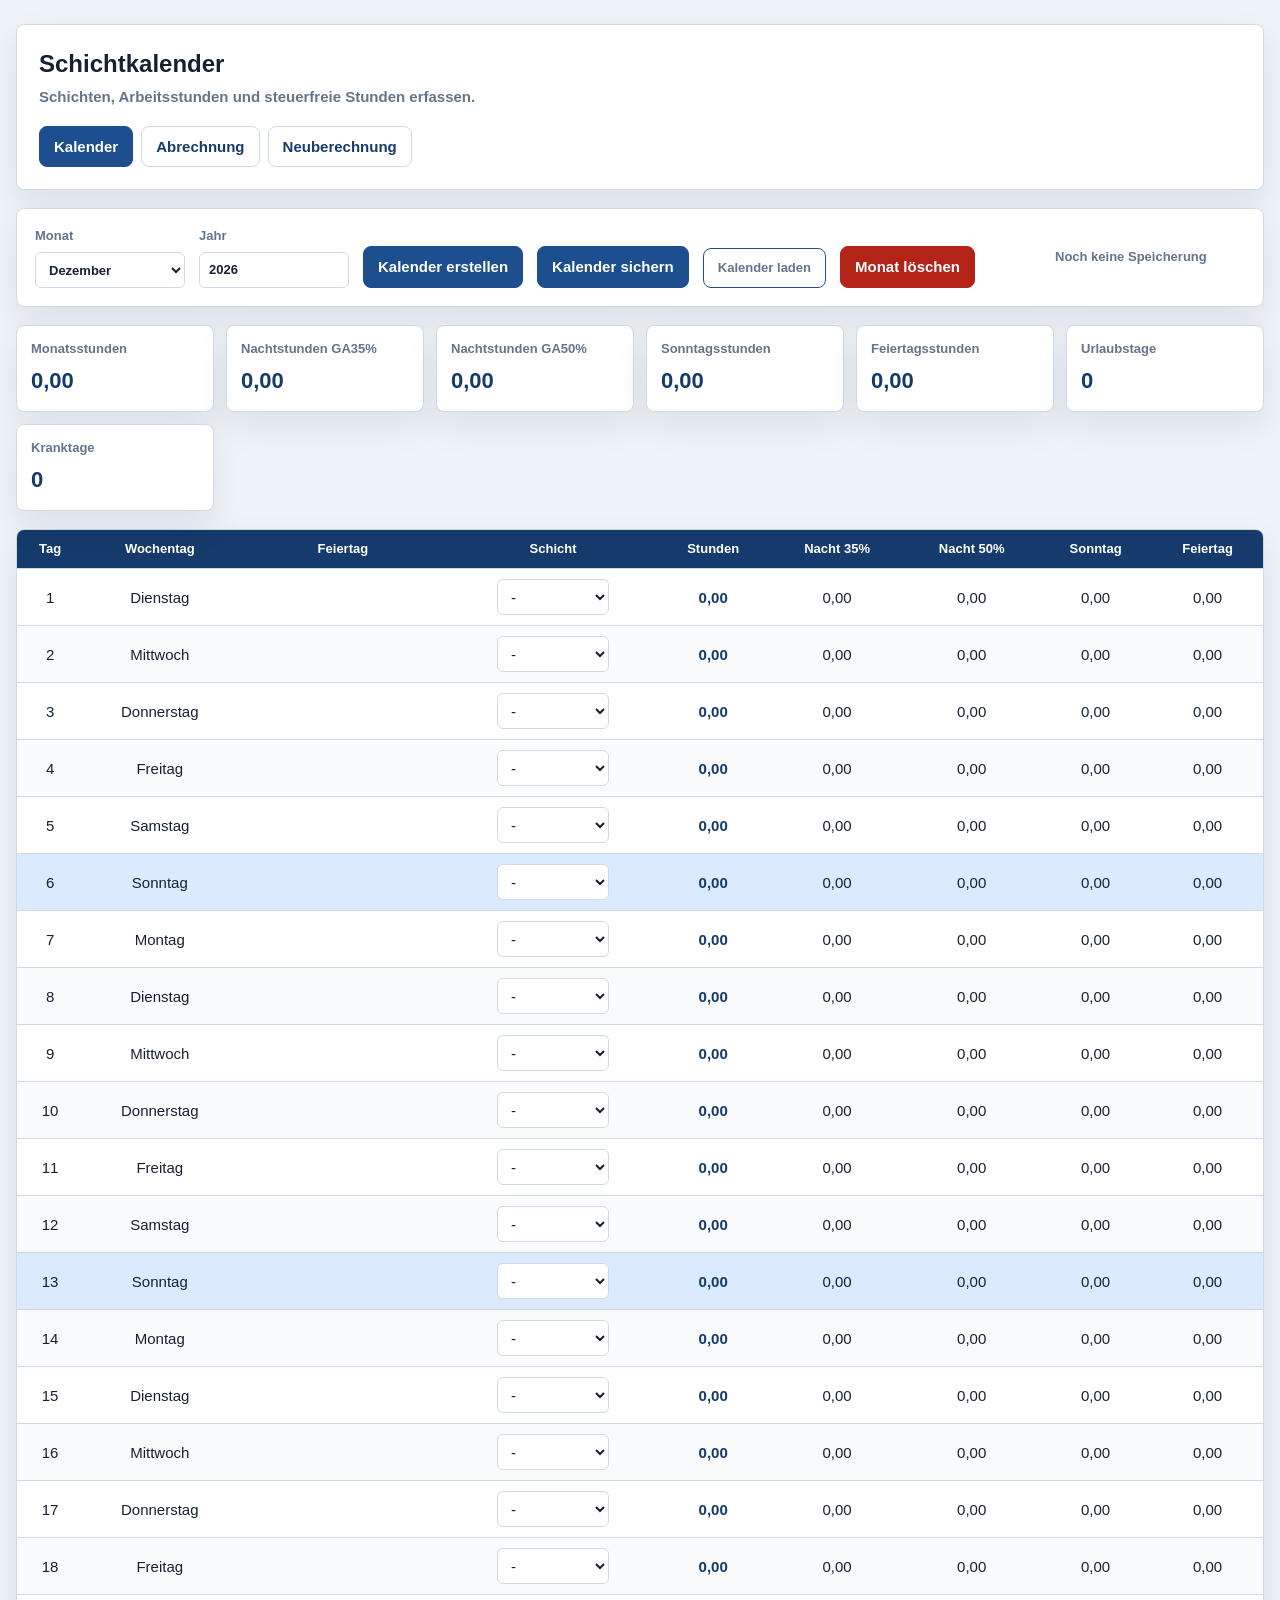
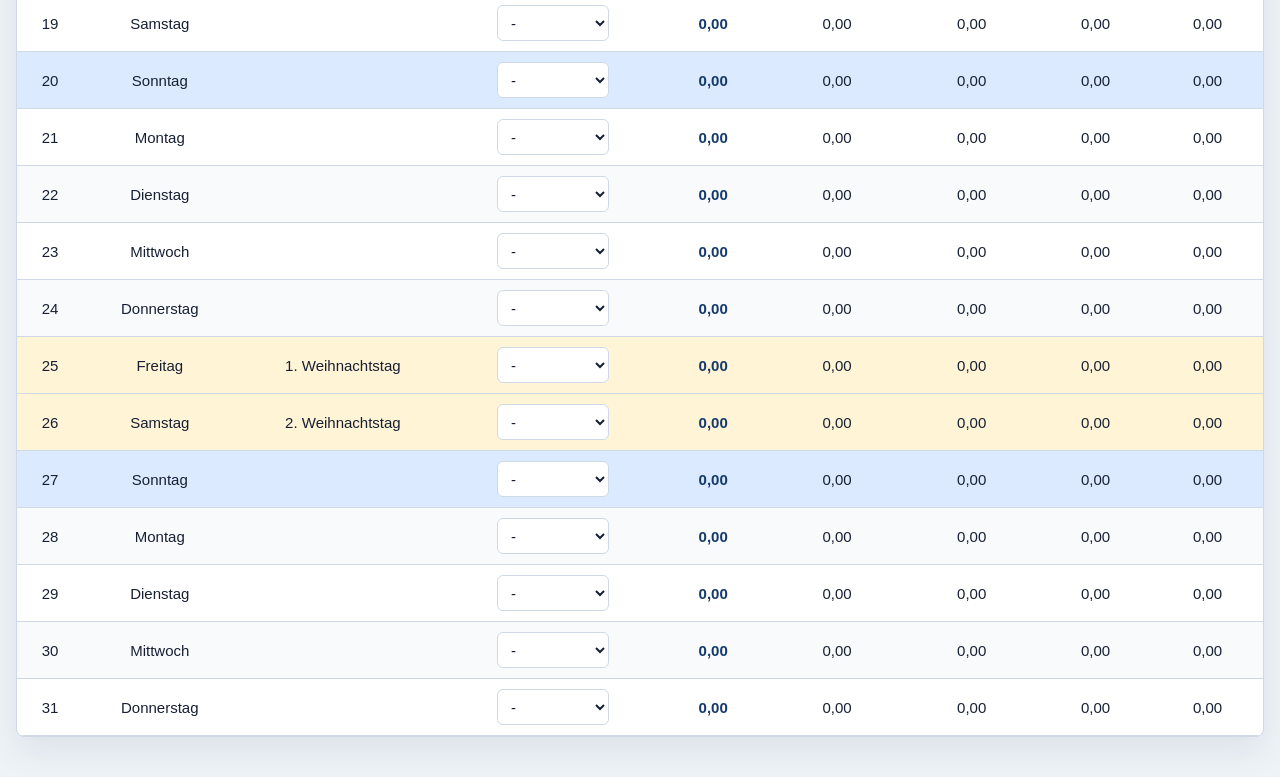
<file: index.html>
<!doctype html>
<html lang="de">
  <head>
    <!-- Zeichensatz -->
    <meta charset="UTF-8" />

    <!-- Mobile Darstellung -->
    <meta
      name="viewport"
      content="width=device-width, initial-scale=1.0, viewport-fit=cover"
    />
    <meta name="theme-color" content="#1d4f8f" />
    <meta name="mobile-web-app-capable" content="yes" />
    <meta name="apple-mobile-web-app-capable" content="yes" />
    <meta name="apple-mobile-web-app-title" content="LohnApp" />
    <meta name="apple-mobile-web-app-status-bar-style" content="default" />
    <link rel="manifest" href="manifest.webmanifest" />
    <link rel="apple-touch-icon" href="icons/apple-touch-icon.png" />

    <title>Schichtkalender</title>

    <!-- Gemeinsame Styles -->
    <link rel="stylesheet" href="css/base.css?v=20260620" />

    <!-- Nur Kalender-Styles -->
    <link rel="stylesheet" href="css/kalender.css?v=20260620" />
  </head>

  <body>
    <main class="app">
      <!-- Kopfbereich -->
      <header class="app-header">
        <h1>Schichtkalender</h1>
        <p>Schichten, Arbeitsstunden und steuerfreie Stunden erfassen.</p>

        <!-- Navigation -->
        <nav class="nav">
          <a class="active" href="index.html">Kalender</a>
          <a href="abrechnung.html">Abrechnung</a>
          <a href="neuberechnung.html">Neuberechnung</a>
        </nav>
      </header>

      <!-- Steuerung Monat/Jahr -->
      <section class="card controls">
        <label>
          Monat
          <select id="monthSelect">
            <option value="0">Januar</option>
            <option value="1">Februar</option>
            <option value="2">März</option>
            <option value="3">April</option>
            <option value="4">Mai</option>
            <option value="5">Juni</option>
            <option value="6">Juli</option>
            <option value="7">August</option>
            <option value="8">September</option>
            <option value="9">Oktober</option>
            <option value="10">November</option>
            <option value="11">Dezember</option>
          </select>
        </label>

        <label>
          Jahr
          <input id="yearInput" type="number" min="2020" max="2100" />
        </label>

        <button id="createCalendarBtn">Kalender erstellen</button>
        <button id="exportCalendarBtn">Kalender sichern</button>
        <label class="import-label">
          Kalender laden
          <input id="importCalendarInput" type="file" accept="application/json" />
        </label>
        <button id="clearMonthBtn" class="danger">Monat löschen</button>
        <p id="saveStatus" class="save-status">Automatisch gespeichert</p>
      </section>

      <!-- Monatszusammenfassung -->
      <section class="summary">
        <div>
          <span>Monatsstunden</span>
          <strong id="totalHours">0,00</strong>
        </div>

        <div>
          <span>Nachtstunden GA35%</span>
          <strong id="hours35">0,00</strong>
        </div>

        <div>
          <span>Nachtstunden GA50%</span>
          <strong id="hours50">0,00</strong>
        </div>

        <div>
          <span>Sonntagsstunden</span>
          <strong id="sundayHours">0,00</strong>
        </div>

        <div>
          <span>Feiertagsstunden</span>
          <strong id="holidayHours">0,00</strong>
        </div>

        <div>
          <span>Urlaubstage</span>
          <strong id="vacationDays">0</strong>
        </div>

        <div>
          <span>Kranktage</span>
          <strong id="sickDays">0</strong>
        </div>
      </section>

      <!-- Kalender-Tabelle -->
      <section class="table-wrapper">
        <table>
          <thead>
            <tr>
              <th>Tag</th>
              <th>Wochentag</th>
              <th>Feiertag</th>
              <th>Schicht</th>
              <th>Stunden</th>
              <th>Nacht 35%</th>
              <th>Nacht 50%</th>
              <th>Sonntag</th>
              <th>Feiertag</th>
            </tr>
          </thead>

          <!-- Wird automatisch durch kalender.js gefüllt -->
          <tbody id="calendarBody"></tbody>
        </table>
      </section>
    </main>

    <!-- Nur Kalender-Script -->
    <script src="js/kalender.js?v=20260620"></script>
    <script src="js/app.js?v=20260620"></script>
  </body>
</html>
</file>
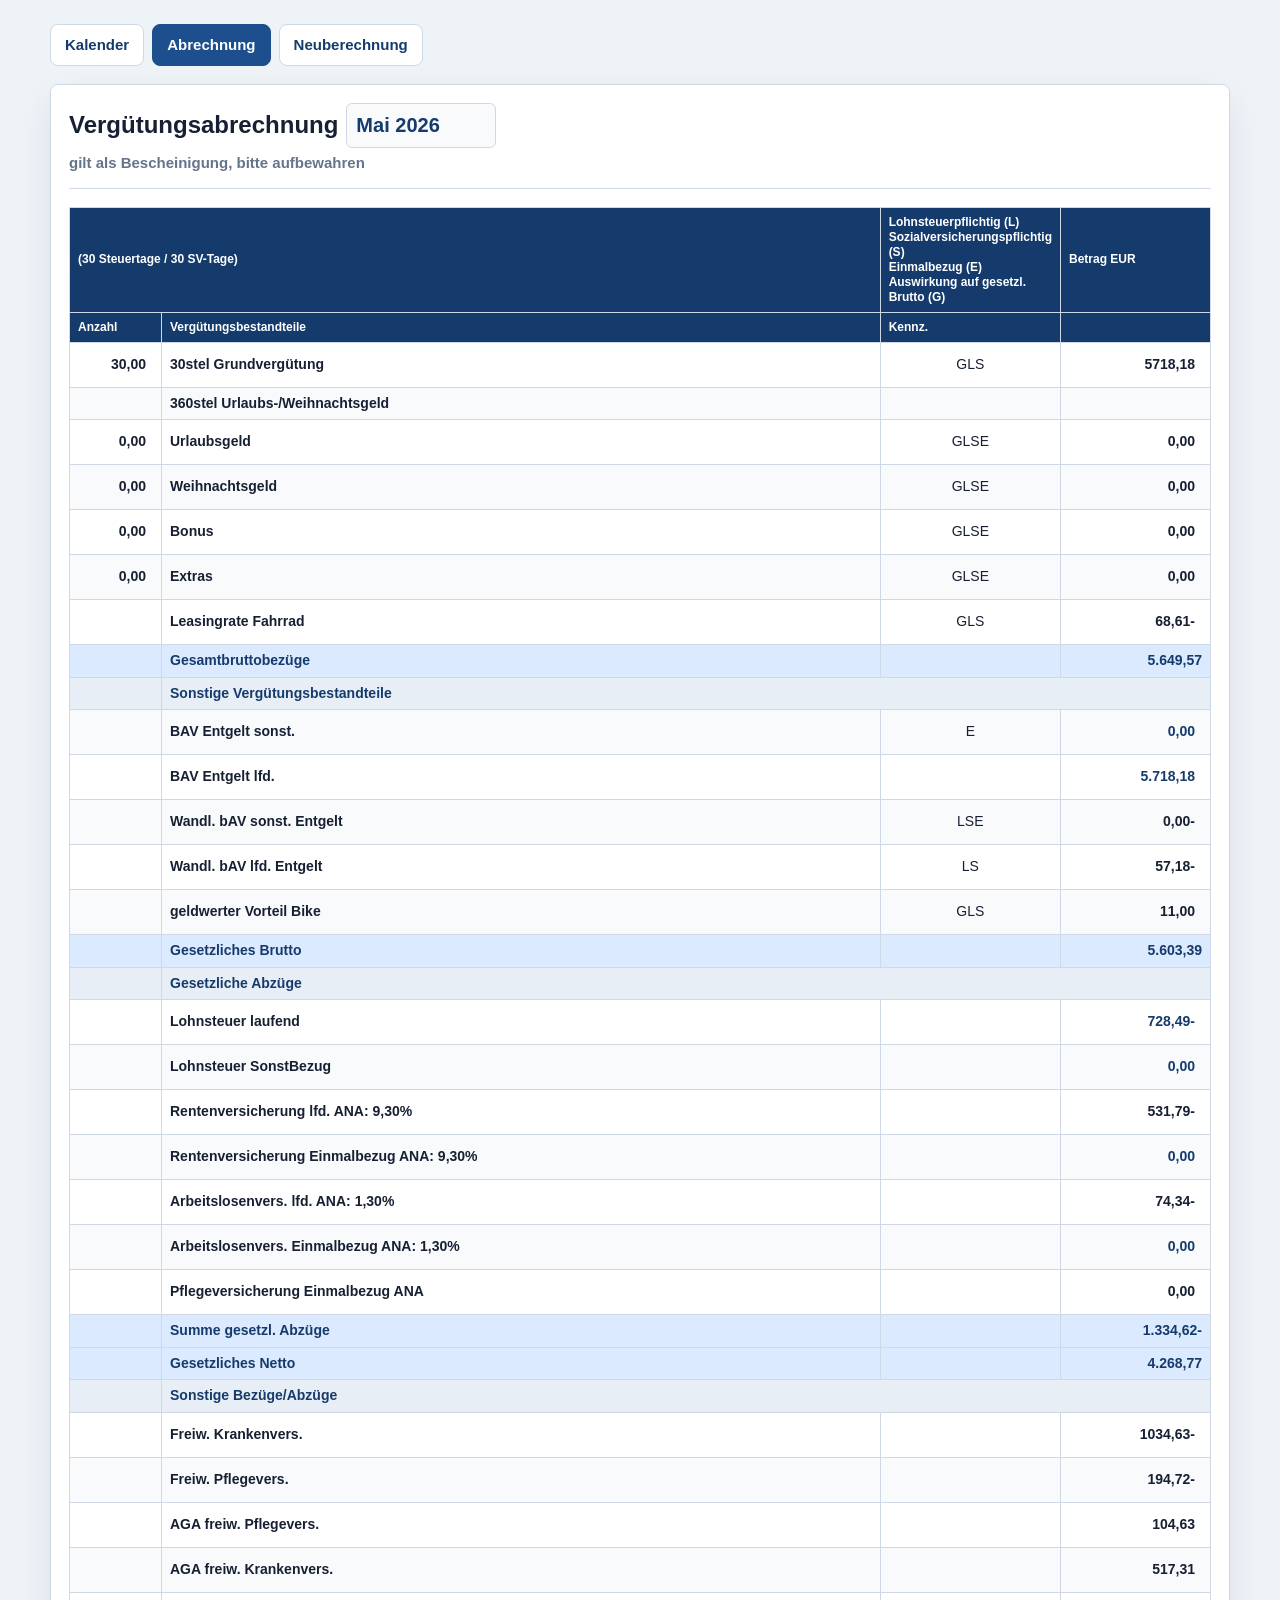
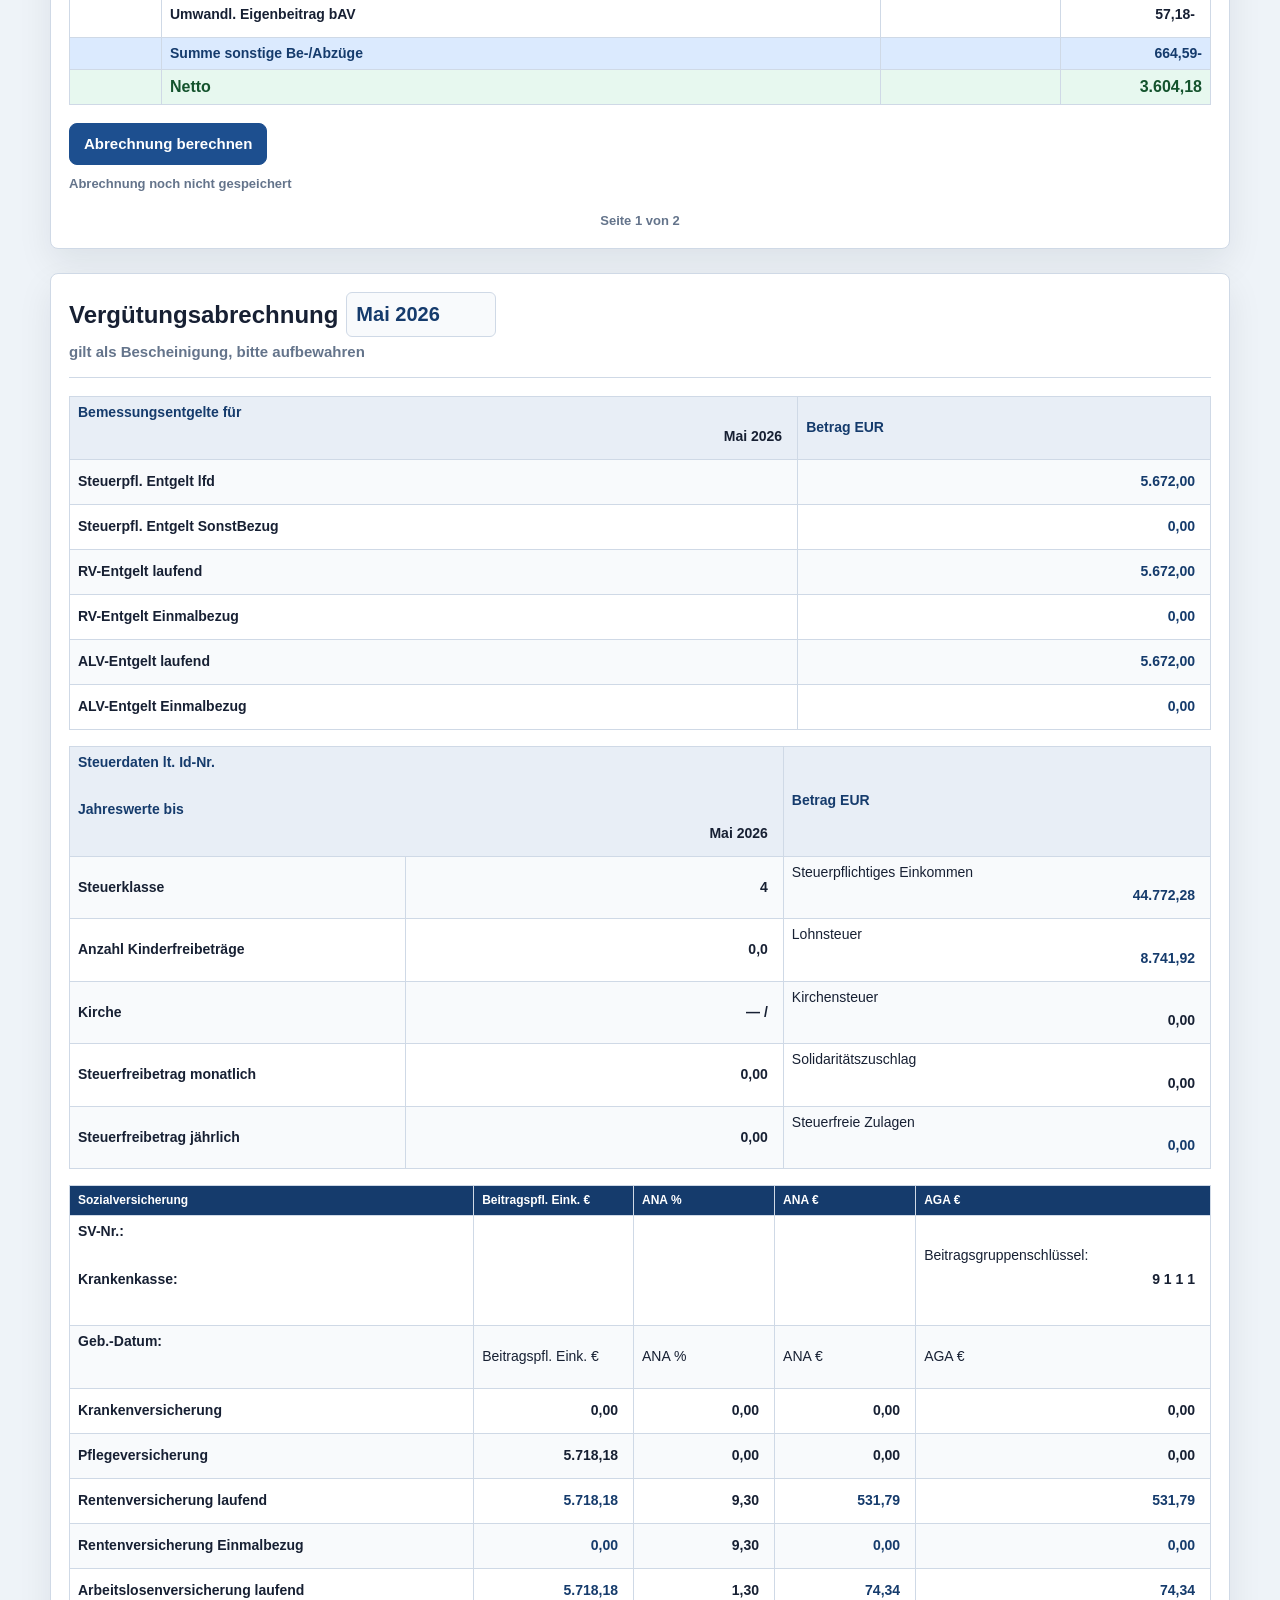
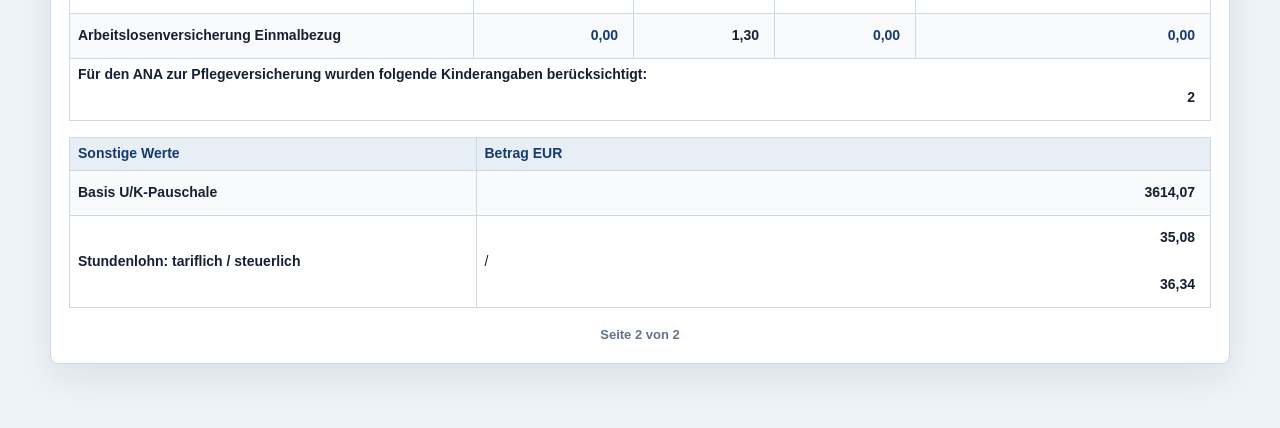
<file: abrechnung.html>
<!doctype html>
<html lang="de">
  <head>
    <!-- Zeichensatz -->
    <meta charset="UTF-8" />

    <!-- Mobile Darstellung -->
    <meta
      name="viewport"
      content="width=device-width, initial-scale=1.0, viewport-fit=cover"
    />
    <meta name="theme-color" content="#1d4f8f" />
    <meta name="mobile-web-app-capable" content="yes" />
    <meta name="apple-mobile-web-app-capable" content="yes" />
    <meta name="apple-mobile-web-app-title" content="LohnApp" />
    <meta name="apple-mobile-web-app-status-bar-style" content="default" />
    <link rel="manifest" href="manifest.webmanifest" />
    <link rel="apple-touch-icon" href="icons/apple-touch-icon.png" />

    <title>Vergütungsabrechnung</title>

    <!-- Gemeinsamer Style -->
    <link rel="stylesheet" href="css/base.css?v=20260620" />

    <!-- Nur Abrechnung-Style -->
    <link rel="stylesheet" href="css/abrechnung.css?v=20260620" />
  </head>

  <body>
    <main class="payroll-page">
      <!-- Navigation -->
      <nav class="nav">
        <a href="index.html">Kalender</a>
        <a class="active" href="abrechnung.html">Abrechnung</a>
        <a href="neuberechnung.html">Neuberechnung</a>
      </nav>

      <!-- =====================================================
           SEITE 1: LAUFENDE ABRECHNUNG
      ====================================================== -->
      <section class="payslip">
        <header class="payslip-header">
          <h1>
            Vergütungsabrechnung
            <input id="abrechnungTitel" value="Mai 2026" />
          </h1>

          <p>gilt als Bescheinigung, bitte aufbewahren</p>
        </header>

        <table class="payslip-table main-table">
          <thead>
            <tr>
              <th colspan="2">(30 Steuertage / 30 SV-Tage)</th>
              <th>
                Lohnsteuerpflichtig (L)<br />
                Sozialversicherungspflichtig (S)<br />
                Einmalbezug (E)<br />
                Auswirkung auf gesetzl. Brutto (G)
              </th>
              <th>Betrag EUR</th>
            </tr>

            <tr>
              <th>Anzahl</th>
              <th>Vergütungsbestandteile</th>
              <th>Kennz.</th>
              <th></th>
            </tr>
          </thead>

          <tbody>
            <!-- Grundvergütung -->
            <tr>
              <td><input id="grundAnzahl" value="30,00" /></td>
              <td>30stel Grundvergütung</td>
              <td>GLS</td>
              <td><input id="grundBetrag" value="5718,18" /></td>
            </tr>


            <!-- Hinweiszeile wie echte Abrechnung -->
            <tr>
              <td></td>
              <td>360stel Urlaubs-/Weihnachtsgeld</td>
              <td></td>
              <td></td>
            </tr>

            <!-- Manuelle Sonderzahlungen -->
            <tr>
              <td><input id="urlaubsgeldAnzahl" value="0,00" /></td>
              <td>Urlaubsgeld</td>
              <td>GLSE</td>
              <td><input id="urlaubsgeldBetrag" value="0,00" /></td>
            </tr>

            <tr>
              <td><input id="weihnachtsgeldAnzahl" value="0,00" /></td>
              <td>Weihnachtsgeld</td>
              <td>GLSE</td>
              <td><input id="weihnachtsgeldBetrag" value="0,00" /></td>
            </tr>

            <tr>
              <td><input id="bonusAnzahl" value="0,00" /></td>
              <td>Bonus</td>
              <td>GLSE</td>
              <td><input id="bonusBetrag" value="0,00" /></td>
            </tr>

            <tr>
              <td><input id="extrasAnzahl" value="0,00" /></td>
              <td>Extras</td>
              <td>GLSE</td>
              <td><input id="extrasBetrag" value="0,00" /></td>
            </tr>

            <!-- Fahrrad Leasing ist negativ, weil Minus am Ende steht -->
            <tr>
              <td></td>
              <td>Leasingrate Fahrrad</td>
              <td>GLS</td>
              <td><input id="leasingrateFahrrad" value="68,61-" /></td>
            </tr>

            <!-- Summe Brutto -->
            <tr class="total-row">
              <td></td>
              <td>Gesamtbruttobezüge</td>
              <td></td>
              <td id="gesamtBrutto">0,00</td>
            </tr>

            <!-- Sonstige Vergütungsbestandteile -->
            <tr class="section-row">
              <td></td>
              <td colspan="3">Sonstige Vergütungsbestandteile</td>
            </tr>

            <tr>
              <td></td>
              <td>BAV Entgelt sonst.</td>
              <td>E</td>
              <td><input id="bavSonst" value="0,00" readonly /></td>
            </tr>

            <tr>
              <td></td>
              <td>BAV Entgelt lfd.</td>
              <td></td>
              <td><input id="bavLfd" value="5718,18" readonly /></td>
            </tr>

            <tr>
              <td></td>
              <td>Wandl. bAV sonst. Entgelt</td>
              <td>LSE</td>
              <td><input id="wandlBavSonst" value="0,00-" /></td>
            </tr>

            <tr>
              <td></td>
              <td>Wandl. bAV lfd. Entgelt</td>
              <td>LS</td>
              <td><input id="bavEigenbeitrag" value="57,18-" /></td>
            </tr>

            <tr>
              <td></td>
              <td>geldwerter Vorteil Bike</td>
              <td>GLS</td>
              <td><input id="geldwerterVorteilBike" value="11,00" /></td>
            </tr>

            <tr class="total-row">
              <td></td>
              <td>Gesetzliches Brutto</td>
              <td></td>
              <td id="gesetzlichesBrutto">0,00</td>
            </tr>

            <!-- Gesetzliche Abzüge -->
            <tr class="section-row">
              <td></td>
              <td colspan="3">Gesetzliche Abzüge</td>
            </tr>

            <tr>
              <td></td>
              <td>Lohnsteuer laufend</td>
              <td></td>
              <td><input id="lohnsteuerLaufend" value="0,00-" readonly /></td>
            </tr>

            <tr>
              <td></td>
              <td>Lohnsteuer SonstBezug</td>
              <td></td>
              <td>
                <input id="lohnsteuerSonstBezug" value="0,00-" readonly />
              </td>
            </tr>

            <tr>
              <td></td>
              <td>Rentenversicherung lfd. ANA: 9,30%</td>
              <td></td>
              <td><input id="rentenversicherungLfd" value="0,00-" /></td>
            </tr>

            <tr>
              <td></td>
              <td>Rentenversicherung Einmalbezug ANA: 9,30%</td>
              <td></td>
              <td>
                <input id="rentenversicherungEinmalig" value="0,00-" readonly />
              </td>
            </tr>

            <tr>
              <td></td>
              <td>Arbeitslosenvers. lfd. ANA: 1,30%</td>
              <td></td>
              <td><input id="arbeitslosenversicherungLfd" value="0,00-" /></td>
            </tr>

            <tr>
              <td></td>
              <td>Arbeitslosenvers. Einmalbezug ANA: 1,30%</td>
              <td></td>
              <td>
                <input
                  id="arbeitslosenversicherungEinmalig"
                  value="0,00-"
                  readonly
                />
              </td>
            </tr>

            <tr>
              <td></td>
              <td>Pflegeversicherung Einmalbezug ANA</td>
              <td></td>
              <td><input id="pflegeversicherungEinmalig" value="0,00-" /></td>
            </tr>

            <tr class="total-row">
              <td></td>
              <td>Summe gesetzl. Abzüge</td>
              <td></td>
              <td id="gesetzlicheAbzuege">0,00-</td>
            </tr>

            <tr class="total-row">
              <td></td>
              <td>Gesetzliches Netto</td>
              <td></td>
              <td id="gesetzlichesNetto">0,00</td>
            </tr>

            <!-- Sonstige Bezüge / Abzüge -->
            <tr class="section-row">
              <td></td>
              <td colspan="3">Sonstige Bezüge/Abzüge</td>
            </tr>

            <tr>
              <td></td>
              <td>Freiw. Krankenvers.</td>
              <td></td>
              <td><input id="freiwKrankenversicherung" value="1034,63-" /></td>
            </tr>

            <tr>
              <td></td>
              <td>Freiw. Pflegevers.</td>
              <td></td>
              <td><input id="freiwPflegeversicherung" value="194,72-" /></td>
            </tr>

            <tr>
              <td></td>
              <td>AGA freiw. Pflegevers.</td>
              <td></td>
              <td><input id="agaPflegeversicherung" value="104,63" /></td>
            </tr>

            <tr>
              <td></td>
              <td>AGA freiw. Krankenvers.</td>
              <td></td>
              <td><input id="agaKrankenversicherung" value="517,31" /></td>
            </tr>

            <tr>
              <td></td>
              <td>Umwandl. Eigenbeitrag bAV</td>
              <td></td>
              <td><input id="umwandlEigenbeitragBav" value="0,00-" /></td>
            </tr>

            <tr class="total-row">
              <td></td>
              <td>Summe sonstige Be-/Abzüge</td>
              <td></td>
              <td id="sonstigeAbzuege">0,00-</td>
            </tr>

            <tr class="netto-row">
              <td></td>
              <td>Netto</td>
              <td></td>
              <td id="netto">0,00</td>
            </tr>
          </tbody>
        </table>

        <button id="abrechnungBerechnenBtn" class="print-btn">
          Abrechnung berechnen
        </button>
        <p id="abrechnungSaveStatus" class="abrechnung-save-status">
          Abrechnung automatisch gespeichert
        </p>

        <div class="page-number">Seite 1 von 2</div>
      </section>

      <!-- =====================================================
           SEITE 2: BEMESSUNG / STEUER / SV
      ====================================================== -->
      <section class="payslip payslip-page-two">
        <header class="payslip-header">
          <h1>
            Vergütungsabrechnung
            <input id="abrechnungTitel2" value="Mai 2026" />
          </h1>

          <p>gilt als Bescheinigung, bitte aufbewahren</p>
        </header>

        <!-- Bemessungsentgelte -->
        <table class="payslip-info-table">
          <tbody>
            <tr class="section-row">
              <td colspan="2">
                Bemessungsentgelte für
                <input id="bemessungsMonat" value="Mai 2026" />
              </td>
              <td>Betrag EUR</td>
            </tr>

            <tr>
              <td colspan="2">Steuerpfl. Entgelt lfd</td>
              <td><input id="steuerpflEntgeltLfd" value="0,00" readonly /></td>
            </tr>

            <tr>
              <td colspan="2">Steuerpfl. Entgelt SonstBezug</td>
              <td>
                <input id="steuerpflEntgeltSonst" value="0,00" readonly />
              </td>
            </tr>

            <tr>
              <td colspan="2">RV-Entgelt laufend</td>
              <td><input id="rvEntgeltLaufend" value="0,00" readonly /></td>
            </tr>

            <tr>
              <td colspan="2">RV-Entgelt Einmalbezug</td>
              <td><input id="rvEntgeltEinmal" value="0,00" readonly /></td>
            </tr>

            <tr>
              <td colspan="2">ALV-Entgelt laufend</td>
              <td><input id="alvEntgeltLaufend" value="0,00" readonly /></td>
            </tr>

            <tr>
              <td colspan="2">ALV-Entgelt Einmalbezug</td>
              <td><input id="alvEntgeltEinmal" value="0,00" readonly /></td>
            </tr>
          </tbody>
        </table>

        <!-- Steuerdaten -->
        <table class="payslip-info-table">
          <tbody>
            <tr class="section-row">
              <td colspan="2">
                Steuerdaten lt. Id-Nr.
                <input id="steuerId" value="" />
                Jahreswerte bis
                <input id="steuerJahrBis" value="Mai 2026" />
              </td>
              <td>Betrag EUR</td>
            </tr>

            <tr>
              <td>Steuerklasse</td>
              <td><input id="steuerklasse" value="4" /></td>
              <td>
                Steuerpflichtiges Einkommen
                <input id="steuerpflichtigesEinkommen" value="0,00" readonly />
              </td>
            </tr>

            <tr>
              <td>Anzahl Kinderfreibeträge</td>
              <td><input id="kinderfreibetraege" value="0,0" /></td>
              <td>
                Lohnsteuer
                <input id="jahresLohnsteuer" value="0,00" readonly />
              </td>
            </tr>

            <tr>
              <td>Kirche</td>
              <td><input id="kirche" value="— /" /></td>
              <td>
                Kirchensteuer
                <input id="kirchensteuer" value="0,00" />
              </td>
            </tr>

            <tr>
              <td>Steuerfreibetrag monatlich</td>
              <td><input id="steuerfreibetragMonatlich" value="0,00" /></td>
              <td>
                Solidaritätszuschlag
                <input id="soli" value="0,00" />
              </td>
            </tr>

            <tr>
              <td>Steuerfreibetrag jährlich</td>
              <td><input id="steuerfreibetragJaehrlich" value="0,00" /></td>
              <td>
                Steuerfreie Zulagen
                <input id="steuerfreieZulagen" value="0,00" readonly />
              </td>
            </tr>
          </tbody>
        </table>

        <!-- Sozialversicherung -->
        <table class="payslip-sv-table">
          <thead>
            <tr>
              <th>Sozialversicherung</th>
              <th>Beitragspfl. Eink. €</th>
              <th>ANA %</th>
              <th>ANA €</th>
              <th>AGA €</th>
            </tr>
          </thead>

          <tbody>
            <tr>
              <td>
                SV-Nr.:
                <input id="svNummer" value="" />
                Krankenkasse:
                <input
                  id="krankenkasse"
                  value=""
                />
              </td>
              <td></td>
              <td></td>
              <td></td>
              <td>
                Beitragsgruppenschlüssel:
                <input id="beitragsgruppe" value="9 1 1 1" />
              </td>
            </tr>

            <tr>
              <td>
                Geb.-Datum: <input id="geburtsdatum" value="" />
              </td>
              <td>Beitragspfl. Eink. €</td>
              <td>ANA %</td>
              <td>ANA €</td>
              <td>AGA €</td>
            </tr>

            <tr>
              <td>Krankenversicherung</td>
              <td><input id="kvEinkommen" value="0,00" /></td>
              <td><input id="kvAnaProzent" value="0,00" /></td>
              <td><input id="kvAnaEuro" value="0,00" /></td>
              <td><input id="kvAgaEuro" value="0,00" /></td>
            </tr>

            <tr>
              <td>Pflegeversicherung</td>
              <td><input id="pvEinkommen" value="0,00" /></td>
              <td><input id="pvAnaProzent" value="0,00" /></td>
              <td><input id="pvAnaEuro" value="0,00" /></td>
              <td><input id="pvAgaEuro" value="0,00" /></td>
            </tr>

            <tr>
              <td>Rentenversicherung laufend</td>
              <td><input id="rvEinkommen" value="0,00" readonly /></td>
              <td><input id="rvAnaProzent" value="9,30" /></td>
              <td><input id="rvAnaEuro" value="0,00" readonly /></td>
              <td><input id="rvAgaEuro" value="0,00" readonly /></td>
            </tr>

            <tr>
              <td>Rentenversicherung Einmalbezug</td>
              <td><input id="rvEinmalEinkommen" value="0,00" readonly /></td>
              <td><input id="rvEinmalProzent" value="9,30" /></td>
              <td><input id="rvEinmalAnaEuro" value="0,00" readonly /></td>
              <td><input id="rvEinmalAgaEuro" value="0,00" readonly /></td>
            </tr>

            <tr>
              <td>Arbeitslosenversicherung laufend</td>
              <td><input id="alvEinkommen" value="0,00" readonly /></td>
              <td><input id="alvAnaProzent" value="1,30" /></td>
              <td><input id="alvAnaEuro" value="0,00" readonly /></td>
              <td><input id="alvAgaEuro" value="0,00" readonly /></td>
            </tr>

            <tr>
              <td>Arbeitslosenversicherung Einmalbezug</td>
              <td><input id="alvEinmalEinkommen" value="0,00" readonly /></td>
              <td><input id="alvEinmalProzent" value="1,30" /></td>
              <td><input id="alvEinmalAnaEuro" value="0,00" readonly /></td>
              <td><input id="alvEinmalAgaEuro" value="0,00" readonly /></td>
            </tr>

            <tr>
              <td colspan="5">
                Für den ANA zur Pflegeversicherung wurden folgende Kinderangaben
                berücksichtigt:
                <input id="beruecksichtigteKinder" value="2" />
              </td>
            </tr>
          </tbody>
        </table>

        <!-- Sonstige Werte -->
        <table class="payslip-info-table">
          <tbody>
            <tr class="section-row">
              <td colspan="2">Sonstige Werte</td>
              <td>Betrag EUR</td>
            </tr>

            <tr>
              <td colspan="2">Basis U/K-Pauschale</td>
              <td><input id="basisUkPauschale" value="3614,07" /></td>
            </tr>

            <tr>
              <td colspan="2">
                Stundenlohn: tariflich / steuerlich
              </td>
              <td>
                <input id="stundenlohnTariflich" value="35,08" />
                /
                <input id="stundenlohnSteuerlich" value="36,34" />
              </td>
            </tr>
          </tbody>
        </table>

        <div class="page-number">Seite 2 von 2</div>
      </section>
    </main>

    <!-- Nur Abrechnung-Script -->
    <script src="js/abrechnung.js?v=20260620monate"></script>
    <script src="js/app.js?v=20260613"></script>
  </body>
</html>
</file>
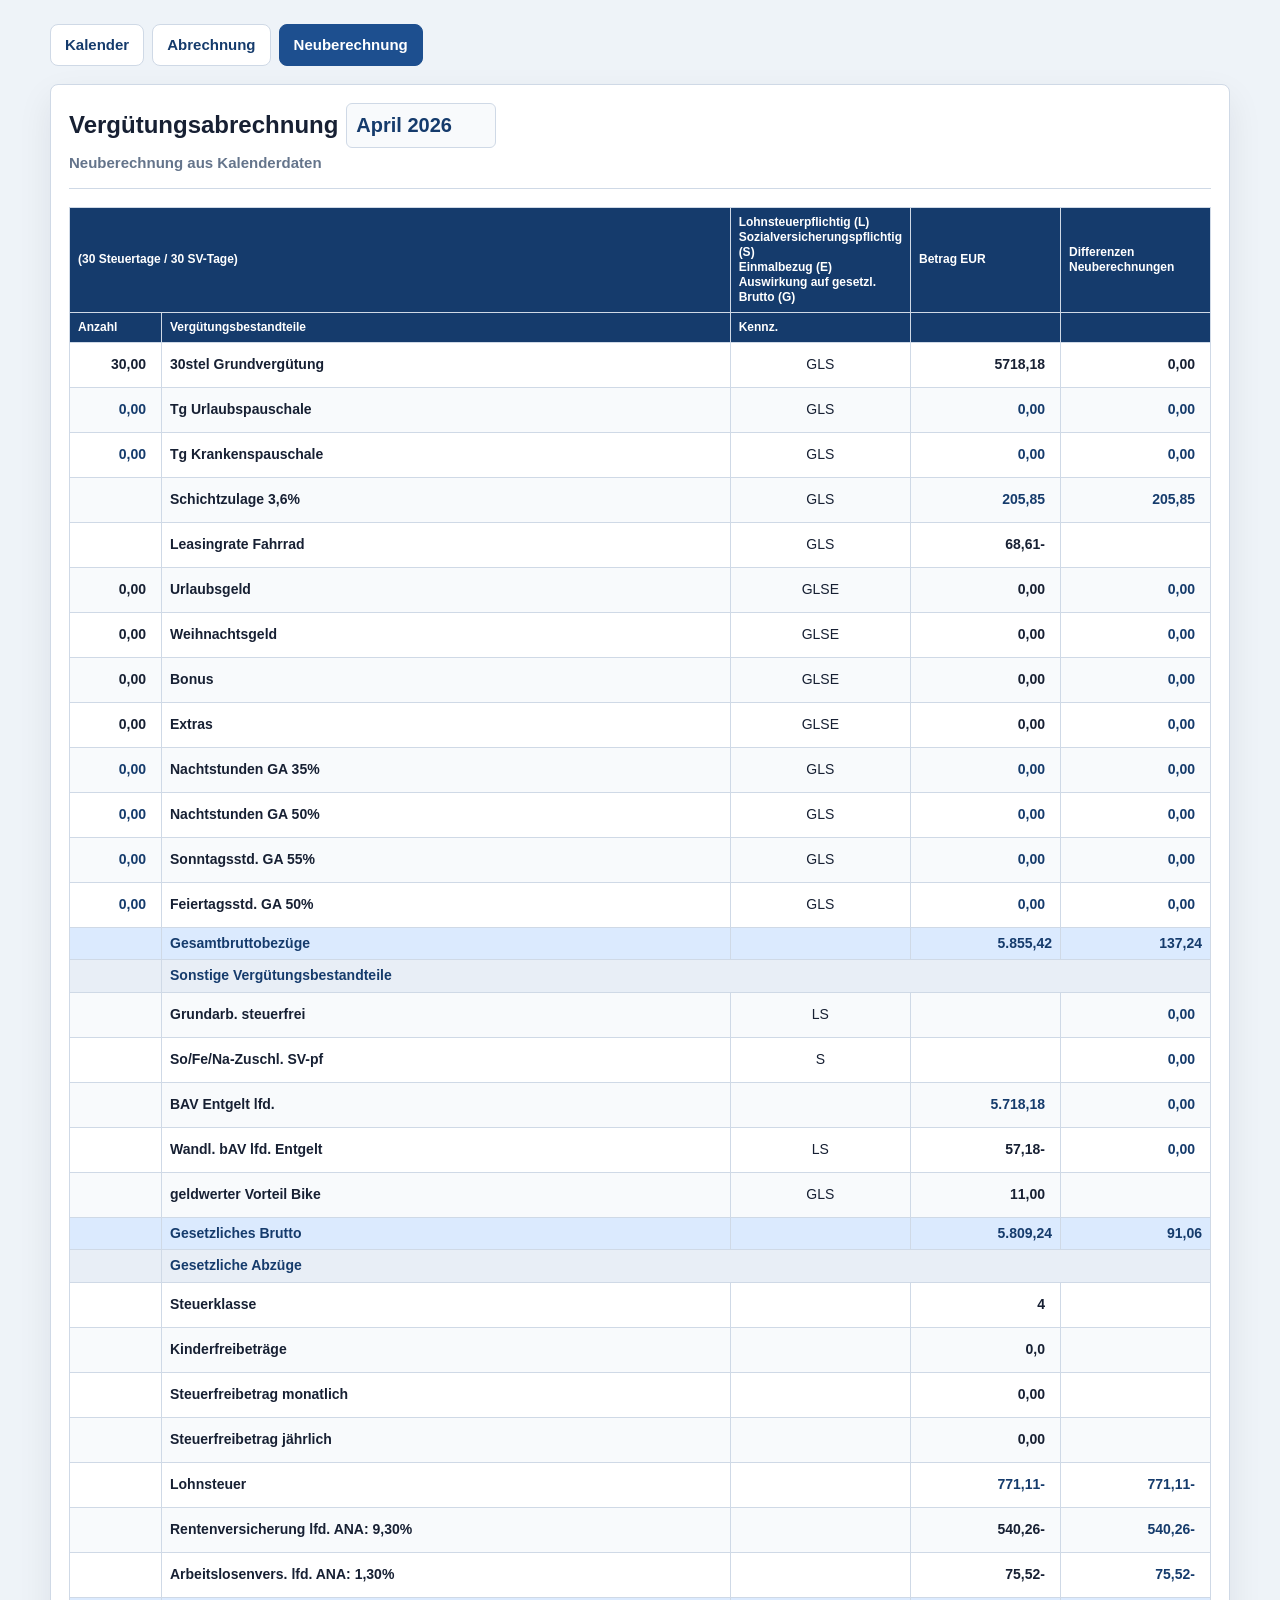
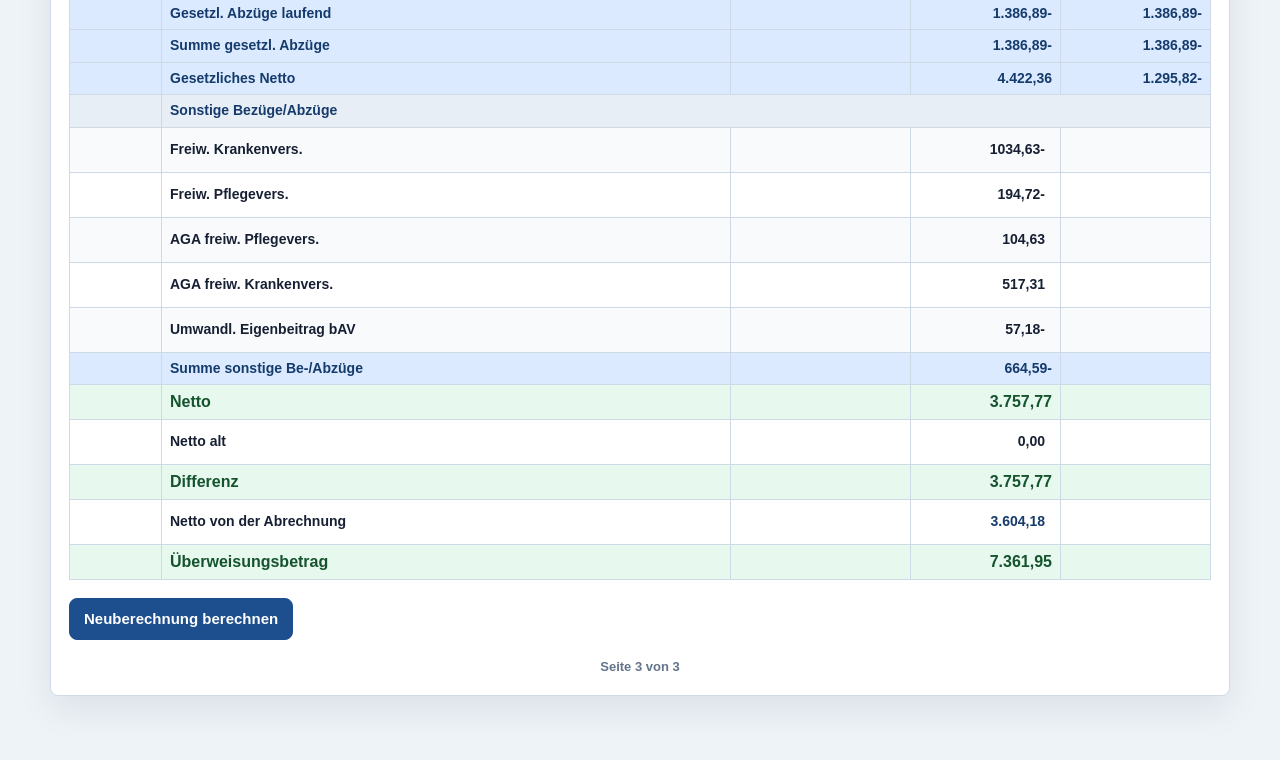
<file: neuberechnung.html>
<!doctype html>
<html lang="de">
  <head>
    <!-- Zeichensatz -->
    <meta charset="UTF-8" />

    <!-- Mobile Darstellung -->
    <meta
      name="viewport"
      content="width=device-width, initial-scale=1.0, viewport-fit=cover"
    />
    <meta name="theme-color" content="#1d4f8f" />
    <meta name="mobile-web-app-capable" content="yes" />
    <meta name="apple-mobile-web-app-capable" content="yes" />
    <meta name="apple-mobile-web-app-title" content="LohnApp" />
    <meta name="apple-mobile-web-app-status-bar-style" content="default" />
    <link rel="manifest" href="manifest.webmanifest" />
    <link rel="apple-touch-icon" href="icons/apple-touch-icon.png" />

    <title>Neuberechnung</title>

    <!-- Gemeinsame Styles -->
    <link rel="stylesheet" href="css/base.css?v=20260613" />

    <!-- Abrechnungs-Style -->
    <link rel="stylesheet" href="css/abrechnung.css?v=20260613" />
  </head>

  <body>
    <main class="payroll-page">
      <!-- Navigation -->
      <nav class="nav">
        <a href="index.html">Kalender</a>
        <a href="abrechnung.html">Abrechnung</a>
        <a class="active" href="neuberechnung.html">Neuberechnung</a>
      </nav>

      <!-- =====================================================
           SEITE 3: NEUBERECHNUNG AUS KALENDERDATEN
      ====================================================== -->
      <section class="payslip payslip-page-three">
        <header class="payslip-header">
          <h1>
            Vergütungsabrechnung
            <input id="abrechnungTitel" value="April 2026" />
          </h1>

          <p>Neuberechnung aus Kalenderdaten</p>
        </header>

        <table class="payslip-table main-table">
          <thead>
            <tr>
              <th colspan="2">(30 Steuertage / 30 SV-Tage)</th>

              <th>
                Lohnsteuerpflichtig (L)<br />
                Sozialversicherungspflichtig (S)<br />
                Einmalbezug (E)<br />
                Auswirkung auf gesetzl. Brutto (G)
              </th>

              <th>Betrag EUR</th>

              <th>
                Differenzen<br />
                Neuberechnungen
              </th>
            </tr>

            <tr>
              <th>Anzahl</th>
              <th>Vergütungsbestandteile</th>
              <th>Kennz.</th>
              <th></th>
              <th></th>
            </tr>
          </thead>

          <tbody>
            <!-- Grundvergütung -->
            <tr>
              <td><input id="grundAnzahl" value="30,00" /></td>
              <td>30stel Grundvergütung</td>
              <td>GLS</td>
              <td><input id="grundBetrag" value="5718,18" /></td>
              <td><input id="grundDiff" value="0,00" /></td>
            </tr>

            <!-- Urlaubspauschale aus Kalender -->
            <tr>
              <td>
                <input id="urlaubPauschaleAnzahl" value="0,00" readonly />
              </td>
              <td>Tg Urlaubspauschale</td>
              <td>GLS</td>
              <td>
                <input id="urlaubPauschaleBetrag" value="0,00" readonly />
              </td>
              <td><input id="urlaubPauschaleDiff" value="0,00" readonly /></td>
            </tr>

            <!-- Krankenspauschale aus Kalender -->
            <tr>
              <td><input id="krankPauschaleAnzahl" value="0,00" readonly /></td>
              <td>Tg Krankenspauschale</td>
              <td>GLS</td>
              <td><input id="krankPauschaleBetrag" value="0,00" readonly /></td>
              <td><input id="krankPauschaleDiff" value="0,00" readonly /></td>
            </tr>

            <!-- Schichtzulage -->
            <tr>
              <td></td>
              <td>Schichtzulage 3,6%</td>
              <td>GLS</td>
              <td><input id="schichtzulageBetrag" value="0,00" readonly /></td>
              <td><input id="schichtzulageDiff" value="0,00" readonly /></td>
            </tr>

            <!-- Leasingrate -->
            <tr>
              <td></td>
              <td>Leasingrate Fahrrad</td>
              <td>GLS</td>
              <td><input id="leasingrateFahrrad" value="68,61-" /></td>
              <td></td>
            </tr>

            <!-- Urlaubsgeld manuell -->
            <tr>
              <td><input id="urlaubsgeldAnzahl" value="0,00" /></td>
              <td>Urlaubsgeld</td>
              <td>GLSE</td>
              <td><input id="urlaubsgeldBetrag" value="0,00" /></td>
              <td><input id="urlaubsgeldDiff" value="0,00" readonly /></td>
            </tr>

            <!-- Weihnachtsgeld manuell -->
            <tr>
              <td><input id="weihnachtsgeldAnzahl" value="0,00" /></td>
              <td>Weihnachtsgeld</td>
              <td>GLSE</td>
              <td><input id="weihnachtsgeldBetrag" value="0,00" /></td>
              <td><input id="weihnachtsgeldDiff" value="0,00" readonly /></td>
            </tr>

            <!-- Bonus manuell -->
            <tr>
              <td><input id="bonusAnzahl" value="0,00" /></td>
              <td>Bonus</td>
              <td>GLSE</td>
              <td><input id="bonusBetrag" value="0,00" /></td>
              <td><input id="bonusDiff" value="0,00" readonly /></td>
            </tr>

            <!-- Extras manuell -->
            <tr>
              <td><input id="extrasAnzahl" value="0,00" /></td>
              <td>Extras</td>
              <td>GLSE</td>
              <td><input id="extrasBetrag" value="0,00" /></td>
              <td><input id="extrasDiff" value="0,00" readonly /></td>
            </tr>

            <!-- Nachtzuschlag 35 % -->
            <tr>
              <td><input id="nacht35Anzahl" value="0,00" readonly /></td>
              <td>Nachtstunden GA 35%</td>
              <td>GLS</td>
              <td><input id="nacht35Betrag" value="0,00" readonly /></td>
              <td><input id="nacht35Diff" value="0,00" readonly /></td>
            </tr>

            <!-- Nachtzuschlag 50 % -->
            <tr>
              <td><input id="nacht50Anzahl" value="0,00" readonly /></td>
              <td>Nachtstunden GA 50%</td>
              <td>GLS</td>
              <td><input id="nacht50Betrag" value="0,00" readonly /></td>
              <td><input id="nacht50Diff" value="0,00" readonly /></td>
            </tr>

            <!-- Sonntagszuschlag -->
            <tr>
              <td><input id="sonntagAnzahl" value="0,00" readonly /></td>
              <td>Sonntagsstd. GA 55%</td>
              <td>GLS</td>
              <td><input id="sonntagBetrag" value="0,00" readonly /></td>
              <td><input id="sonntagDiff" value="0,00" readonly /></td>
            </tr>

            <!-- Feiertagszuschlag -->
            <tr>
              <td><input id="feiertagAnzahl" value="0,00" readonly /></td>
              <td>Feiertagsstd. GA 50%</td>
              <td>GLS</td>
              <td><input id="feiertagBetrag" value="0,00" readonly /></td>
              <td><input id="feiertagDiff" value="0,00" readonly /></td>
            </tr>

            <!-- Gesamtbrutto -->
            <tr class="total-row">
              <td></td>
              <td>Gesamtbruttobezüge</td>
              <td></td>
              <td id="gesamtBrutto">0,00</td>
              <td id="gesamtBruttoDiff">0,00</td>
            </tr>

            <!-- Sonstige Vergütungsbestandteile -->
            <tr class="section-row">
              <td></td>
              <td colspan="4">Sonstige Vergütungsbestandteile</td>
            </tr>

            <!-- Steuerfreie Zuschläge -->
            <tr>
              <td></td>
              <td>Grundarb. steuerfrei</td>
              <td>LS</td>
              <td></td>
              <td>
                <input id="grundarbeitSteuerfrei" value="0,00" readonly />
              </td>
            </tr>

            <!-- SV-pflichtiger Zuschlagsanteil -->
            <tr>
              <td></td>
              <td>So/Fe/Na-Zuschl. SV-pf</td>
              <td>S</td>
              <td></td>
              <td>
                <input id="svPflichtigeZuschlaege" value="0,00" readonly />
              </td>
            </tr>

            <!-- BAV laufend -->
            <tr>
              <td></td>
              <td>BAV Entgelt lfd.</td>
              <td></td>
              <td><input id="bavEntgeltLfd" value="5718,18" readonly /></td>
              <td><input id="bavEntgeltLfdDiff" value="0,00" readonly /></td>
            </tr>

            <!-- BAV Wandlung laufend -->
            <tr>
              <td></td>
              <td>Wandl. bAV lfd. Entgelt</td>
              <td>LS</td>
              <td><input id="bavEigenbeitrag" value="57,18-" /></td>
              <td><input id="bavEigenbeitragDiff" value="0,00" readonly /></td>
            </tr>

            <!-- Geldwerter Vorteil Bike -->
            <tr>
              <td></td>
              <td>geldwerter Vorteil Bike</td>
              <td>GLS</td>
              <td><input id="geldwerterVorteilBike" value="11,00" /></td>
              <td></td>
            </tr>

            <!-- Gesetzliches Brutto -->
            <tr class="total-row">
              <td></td>
              <td>Gesetzliches Brutto</td>
              <td></td>
              <td id="gesetzlichesBrutto">0,00</td>
              <td id="gesetzlichesBruttoDiff">0,00</td>
            </tr>

            <!-- Gesetzliche Abzüge -->
            <tr class="section-row">
              <td></td>
              <td colspan="4">Gesetzliche Abzüge</td>
            </tr>

            <tr>
              <td></td>
              <td>Steuerklasse</td>
              <td></td>
              <td><input id="steuerklasse" value="4" /></td>
              <td></td>
            </tr>

            <tr>
              <td></td>
              <td>Kinderfreibeträge</td>
              <td></td>
              <td><input id="kinderfreibetraege" value="0,0" /></td>
              <td></td>
            </tr>

            <tr>
              <td></td>
              <td>Steuerfreibetrag monatlich</td>
              <td></td>
              <td><input id="steuerfreibetragMonatlich" value="0,00" /></td>
              <td></td>
            </tr>

            <tr>
              <td></td>
              <td>Steuerfreibetrag jährlich</td>
              <td></td>
              <td><input id="steuerfreibetragJaehrlich" value="0,00" /></td>
              <td></td>
            </tr>

            <tr>
              <td></td>
              <td>Lohnsteuer</td>
              <td></td>
              <td><input id="lohnsteuer" value="0,00-" readonly /></td>
              <td><input id="lohnsteuerDiff" value="0,00-" readonly /></td>
            </tr>

            <tr>
              <td></td>
              <td>Rentenversicherung lfd. ANA: 9,30%</td>
              <td></td>
              <td><input id="rentenversicherung" value="0,00-" /></td>
              <td>
                <input id="rentenversicherungDiff" value="0,00-" readonly />
              </td>
            </tr>

            <tr>
              <td></td>
              <td>Arbeitslosenvers. lfd. ANA: 1,30%</td>
              <td></td>
              <td><input id="arbeitslosenversicherung" value="0,00-" /></td>
              <td>
                <input
                  id="arbeitslosenversicherungDiff"
                  value="0,00-"
                  readonly
                />
              </td>
            </tr>

            <tr class="total-row">
              <td></td>
              <td>Gesetzl. Abzüge laufend</td>
              <td></td>
              <td id="gesetzlicheAbzuegeLaufend">0,00-</td>
              <td id="gesetzlicheAbzuegeLaufendDiff">0,00-</td>
            </tr>

            <tr class="total-row">
              <td></td>
              <td>Summe gesetzl. Abzüge</td>
              <td></td>
              <td id="gesetzlicheAbzuege">0,00-</td>
              <td id="gesetzlicheAbzuegeDiff">0,00-</td>
            </tr>

            <tr class="total-row">
              <td></td>
              <td>Gesetzliches Netto</td>
              <td></td>
              <td id="gesetzlichesNetto">0,00</td>
              <td id="gesetzlichesNettoDiff">0,00</td>
            </tr>

            <!-- Sonstige Bezüge / Abzüge -->
            <tr class="section-row">
              <td></td>
              <td colspan="4">Sonstige Bezüge/Abzüge</td>
            </tr>

            <tr>
              <td></td>
              <td>Freiw. Krankenvers.</td>
              <td></td>
              <td><input id="freiwKrankenversicherung" value="1034,63-" /></td>
              <td></td>
            </tr>

            <tr>
              <td></td>
              <td>Freiw. Pflegevers.</td>
              <td></td>
              <td><input id="freiwPflegeversicherung" value="194,72-" /></td>
              <td></td>
            </tr>

            <tr>
              <td></td>
              <td>AGA freiw. Pflegevers.</td>
              <td></td>
              <td><input id="agaPflegeversicherung" value="104,63" /></td>
              <td></td>
            </tr>

            <tr>
              <td></td>
              <td>AGA freiw. Krankenvers.</td>
              <td></td>
              <td><input id="agaKrankenversicherung" value="517,31" /></td>
              <td></td>
            </tr>

            <tr>
              <td></td>
              <td>Umwandl. Eigenbeitrag bAV</td>
              <td></td>
              <td><input id="umwandlEigenbeitragBav" value="57,18-" /></td>
              <td></td>
            </tr>

            <tr class="total-row">
              <td></td>
              <td>Summe sonstige Be-/Abzüge</td>
              <td></td>
              <td id="sonstigeAbzuege">0,00-</td>
              <td></td>
            </tr>

            <tr class="netto-row">
              <td></td>
              <td>Netto</td>
              <td></td>
              <td id="nettoNeu">0,00</td>
              <td></td>
            </tr>

            <tr>
              <td></td>
              <td>Netto alt</td>
              <td></td>
              <td><input id="nettoAlt" value="0,00" /></td>
              <td></td>
            </tr>

            <tr class="netto-row">
              <td></td>
              <td>Differenz</td>
              <td></td>
              <td id="nettoDifferenz">0,00</td>
              <td></td>
            </tr>

            <tr>
              <td></td>
              <td>Netto von der Abrechnung</td>
              <td></td>
              <td>
                <input id="nettoAktuelleAbrechnung" value="0,00" readonly />
              </td>
              <td></td>
            </tr>

            <tr class="netto-row">
              <td></td>
              <td>Überweisungsbetrag</td>
              <td></td>
              <td id="ueberweisungsbetrag">0,00</td>
              <td></td>
            </tr>
          </tbody>
        </table>

        <!-- Button startet die Berechnung -->
        <button id="neuBerechnenBtn" class="print-btn">
          Neuberechnung berechnen
        </button>

        <div class="page-number">Seite 3 von 3</div>
      </section>
    </main>

    <!-- Script für Neuberechnung -->
    <script src="js/neuberechnung.js?v=20260620manuell"></script>
    <script src="js/app.js?v=20260613"></script>
  </body>
</html>
</file>
<file: css/base.css>
/* ==========================================
   BASIS
========================================== */

:root {
  --bg: #eef3f8;
  --surface: #ffffff;
  --surface-soft: #f8fafc;
  --surface-muted: #e8eef6;
  --text: #172033;
  --muted: #64748b;
  --border: #cfd9e6;
  --border-strong: #9aa9bc;
  --primary: #1d4f8f;
  --primary-dark: #153b6c;
  --primary-soft: #dbeafe;
  --danger: #b42318;
  --danger-soft: #fee4e2;
  --success-soft: #e7f8ef;
  --warning-soft: #fff4d6;
  --shadow: 0 14px 35px rgba(15, 23, 42, 0.08);
  --radius: 8px;
}

* {
  box-sizing: border-box;
  margin: 0;
  padding: 0;
}

html {
  min-width: 320px;
}

body {
  min-height: 100vh;
  background: var(--bg);
  color: var(--text);
  font-family: Inter, Arial, Helvetica, sans-serif;
  font-size: 15px;
  line-height: 1.45;
  -webkit-font-smoothing: antialiased;
  -webkit-tap-highlight-color: transparent;
}

/* ==========================================
   LAYOUT
========================================== */

.app,
.payroll-page,
.container {
  width: min(100% - 32px, 1500px);
  margin: 0 auto;
  padding: max(24px, env(safe-area-inset-top)) 0
    max(40px, env(safe-area-inset-bottom));
}

.payroll-page {
  width: min(100% - 32px, 1180px);
}

.app-header,
.payslip-header {
  margin-bottom: 18px;
}

.app-header {
  background: var(--surface);
  border: 1px solid var(--border);
  border-radius: var(--radius);
  box-shadow: var(--shadow);
  padding: 22px;
}

.app-header h1,
.payslip-header h1 {
  color: var(--text);
  font-size: 24px;
  font-weight: 800;
  letter-spacing: 0;
}

.app-header p,
.payslip-header p {
  color: var(--muted);
  font-weight: 600;
  margin-top: 4px;
}

/* ==========================================
   NAVIGATION
========================================== */

.nav {
  display: flex;
  flex-wrap: wrap;
  gap: 8px;
  margin: 0 0 18px;
}

.app-header .nav {
  margin: 18px 0 0;
}

.nav a {
  align-items: center;
  background: var(--surface);
  border: 1px solid var(--border);
  border-radius: var(--radius);
  color: var(--primary-dark);
  display: inline-flex;
  font-weight: 800;
  min-height: 40px;
  padding: 9px 14px;
  text-decoration: none;
}

.nav a:hover {
  border-color: var(--primary);
  color: var(--primary);
}

.nav a.active {
  background: var(--primary);
  border-color: var(--primary);
  color: #ffffff;
}

/* ==========================================
   FORMULARE UND BUTTONS
========================================== */

button,
input,
select {
  font: inherit;
}

button {
  background: var(--primary);
  border: 1px solid var(--primary);
  border-radius: var(--radius);
  color: #ffffff;
  cursor: pointer;
  font-weight: 800;
  min-height: 40px;
  padding: 9px 14px;
}

button:hover {
  background: var(--primary-dark);
  border-color: var(--primary-dark);
}

input,
select {
  background: #ffffff;
  border: 1px solid var(--border);
  border-radius: 6px;
  color: var(--text);
  min-height: 36px;
  padding: 7px 9px;
}

select,
button,
.nav a {
  touch-action: manipulation;
}

input:focus,
select:focus,
button:focus-visible,
.nav a:focus-visible {
  outline: 3px solid rgba(29, 79, 143, 0.18);
  outline-offset: 2px;
}

input[readonly] {
  background: var(--surface-soft);
  color: var(--text);
}

.danger {
  background: var(--danger);
  border-color: var(--danger);
  color: #ffffff;
}

.danger:hover {
  background: #8f1d14;
  border-color: #8f1d14;
}

.print-btn {
  margin-top: 18px;
}

/* ==========================================
   DRUCK
========================================== */

@media print {
  body {
    background: #ffffff;
  }

  .nav,
  .print-btn {
    display: none !important;
  }
}
</file>
<file: css/kalender.css>
/* ==========================================
   KALENDER
========================================== */

.card {
  background: var(--surface);
  border: 1px solid var(--border);
  border-radius: var(--radius);
  box-shadow: var(--shadow);
  margin-bottom: 18px;
  padding: 18px;
}

.controls {
  align-items: end;
  display: flex;
  flex-wrap: wrap;
  gap: 14px;
}

.controls label {
  color: var(--muted);
  display: flex;
  flex-direction: column;
  font-size: 13px;
  font-weight: 800;
  gap: 6px;
}

.controls input,
.controls select {
  min-width: 150px;
}

.import-label {
  align-items: center;
  background: var(--surface);
  border: 1px solid var(--primary);
  border-radius: var(--radius);
  color: var(--primary-dark);
  cursor: pointer;
  display: inline-flex;
  font-size: 15px;
  font-weight: 800;
  justify-content: center;
  min-height: 40px;
  padding: 9px 14px;
}

.import-label input {
  display: none;
}

.save-status {
  align-self: center;
  color: var(--muted);
  font-size: 13px;
  font-weight: 800;
  margin-left: auto;
  min-width: 190px;
}

/* ==========================================
   MONATSUEBERSICHT
========================================== */

.summary {
  display: grid;
  gap: 12px;
  grid-template-columns: repeat(auto-fit, minmax(180px, 1fr));
  margin-bottom: 18px;
}

.summary div {
  background: var(--surface);
  border: 1px solid var(--border);
  border-radius: var(--radius);
  box-shadow: var(--shadow);
  padding: 14px;
}

.summary span {
  color: var(--muted);
  display: block;
  font-size: 13px;
  font-weight: 800;
  margin-bottom: 6px;
}

.summary strong {
  color: var(--primary-dark);
  display: block;
  font-size: 22px;
  font-weight: 900;
}

/* ==========================================
   TABELLE
========================================== */

.table-wrapper {
  background: var(--surface);
  border: 1px solid var(--border);
  border-radius: var(--radius);
  box-shadow: var(--shadow);
  overflow: auto;
}

table {
  border-collapse: collapse;
  width: 100%;
}

thead {
  background: var(--primary-dark);
  color: #ffffff;
}

th,
td {
  border-bottom: 1px solid var(--border);
  padding: 10px;
  text-align: center;
  white-space: nowrap;
}

th {
  font-size: 13px;
  font-weight: 900;
}

tbody tr:nth-child(even) {
  background: var(--surface-soft);
}

tbody tr:hover {
  background: var(--primary-soft);
}

.shift-select {
  min-width: 112px;
}

.hours-cell {
  color: var(--primary-dark);
  font-weight: 900;
}

.holiday-row,
.holiday-row:nth-child(even) {
  background: var(--warning-soft) !important;
}

.sunday-row,
.sunday-row:nth-child(even) {
  background: var(--primary-soft) !important;
}

.holiday-row.sunday-row {
  background: #e8f3ff !important;
}

/* ==========================================
   RESPONSIVE
========================================== */

@media (max-width: 900px) {
  .app {
    width: min(100% - 20px, 1500px);
    padding-top: 12px;
  }

  .controls {
    align-items: stretch;
    flex-direction: column;
  }

  .controls input,
  .controls select,
  .controls button,
  .import-label,
  .save-status {
    width: 100%;
  }

  .save-status {
    margin-left: 0;
  }

  .summary {
    grid-template-columns: 1fr;
  }
}
</file>
<file: css/abrechnung.css>
/* ==========================================
   ABRECHNUNG
========================================== */

.payslip {
  background: var(--surface);
  border: 1px solid var(--border);
  border-radius: var(--radius);
  box-shadow: var(--shadow);
  color: var(--text);
  margin-bottom: 24px;
  overflow-x: auto;
  padding: 18px;
}

.payslip-header {
  border-bottom: 1px solid var(--border);
  padding-bottom: 14px;
  text-align: left;
}

.payslip-header h1 {
  align-items: center;
  display: flex;
  flex-wrap: wrap;
  gap: 8px;
}

.payslip-header h1 input {
  background: var(--surface-soft);
  border: 1px solid var(--border);
  color: var(--primary-dark);
  font-size: 20px;
  font-weight: 900;
  min-height: 36px;
  text-align: left;
  width: 150px;
}

/* ==========================================
   TABELLEN
========================================== */

.payslip-table,
.payslip-info-table,
.payslip-sv-table {
  border-collapse: collapse;
  font-size: 14px;
  line-height: 1.25;
  min-width: 900px;
  width: 100%;
}

.payslip-table th,
.payslip-table td,
.payslip-info-table th,
.payslip-info-table td,
.payslip-sv-table th,
.payslip-sv-table td {
  border: 1px solid var(--border);
  padding: 7px 8px;
  vertical-align: middle;
}

.payslip-table th,
.payslip-info-table th,
.payslip-sv-table th {
  background: var(--primary-dark);
  color: #ffffff;
  font-size: 12px;
  font-weight: 900;
  text-align: left;
}

.payslip-table tr:nth-child(even) td,
.payslip-info-table tr:nth-child(even) td,
.payslip-sv-table tr:nth-child(even) td {
  background: var(--surface-soft);
}

.payslip-table td:first-child {
  text-align: right;
  width: 92px;
}

.payslip-table td:nth-child(2) {
  font-weight: 750;
  min-width: 260px;
}

.payslip-table td:nth-child(3) {
  text-align: center;
  width: 88px;
}

.payslip-table td:nth-child(4),
.payslip-table td:nth-child(5) {
  font-weight: 850;
  text-align: right;
  width: 150px;
}

.payslip-table input,
.payslip-info-table input,
.payslip-sv-table input {
  background: transparent;
  border: 1px solid transparent;
  border-radius: 4px;
  font-size: 14px;
  font-weight: 800;
  min-height: 30px;
  padding: 4px 6px;
  text-align: right;
  width: 100%;
}

.payslip-table input:focus,
.payslip-info-table input:focus,
.payslip-sv-table input:focus {
  background: #ffffff;
  border-color: var(--primary);
  outline: none;
}

.payslip-table input[readonly],
.payslip-info-table input[readonly],
.payslip-sv-table input[readonly] {
  color: var(--primary-dark);
}

.section-row td {
  background: var(--surface-muted) !important;
  color: var(--primary-dark);
  font-weight: 900;
}

.total-row td {
  background: var(--primary-soft) !important;
  color: var(--primary-dark);
  font-weight: 900;
}

.netto-row td {
  background: var(--success-soft) !important;
  color: #14532d;
  font-size: 16px;
  font-weight: 900;
}

.payslip-info-table,
.payslip-sv-table {
  margin-top: 16px;
}

.payslip-info-table td:first-child,
.payslip-sv-table td:first-child {
  font-weight: 750;
}

.abrechnung-save-status {
  color: var(--muted);
  font-size: 13px;
  font-weight: 800;
  margin-top: 10px;
}

.page-number {
  color: var(--muted);
  font-size: 13px;
  font-weight: 800;
  margin-top: 18px;
  text-align: center;
}

/* ==========================================
   DRUCK
========================================== */

@media print {
  .payroll-page {
    width: 100%;
    padding: 0;
  }

  .payslip {
    border: none;
    border-radius: 0;
    box-shadow: none;
    padding: 0;
  }
}

/* ==========================================
   RESPONSIVE
========================================== */

@media (max-width: 768px) {
  .payroll-page {
    width: min(100% - 20px, 1180px);
    padding-top: 12px;
  }

  .payslip {
    padding: 12px;
  }

  .payslip-header h1 {
    font-size: 20px;
  }
}
</file>
